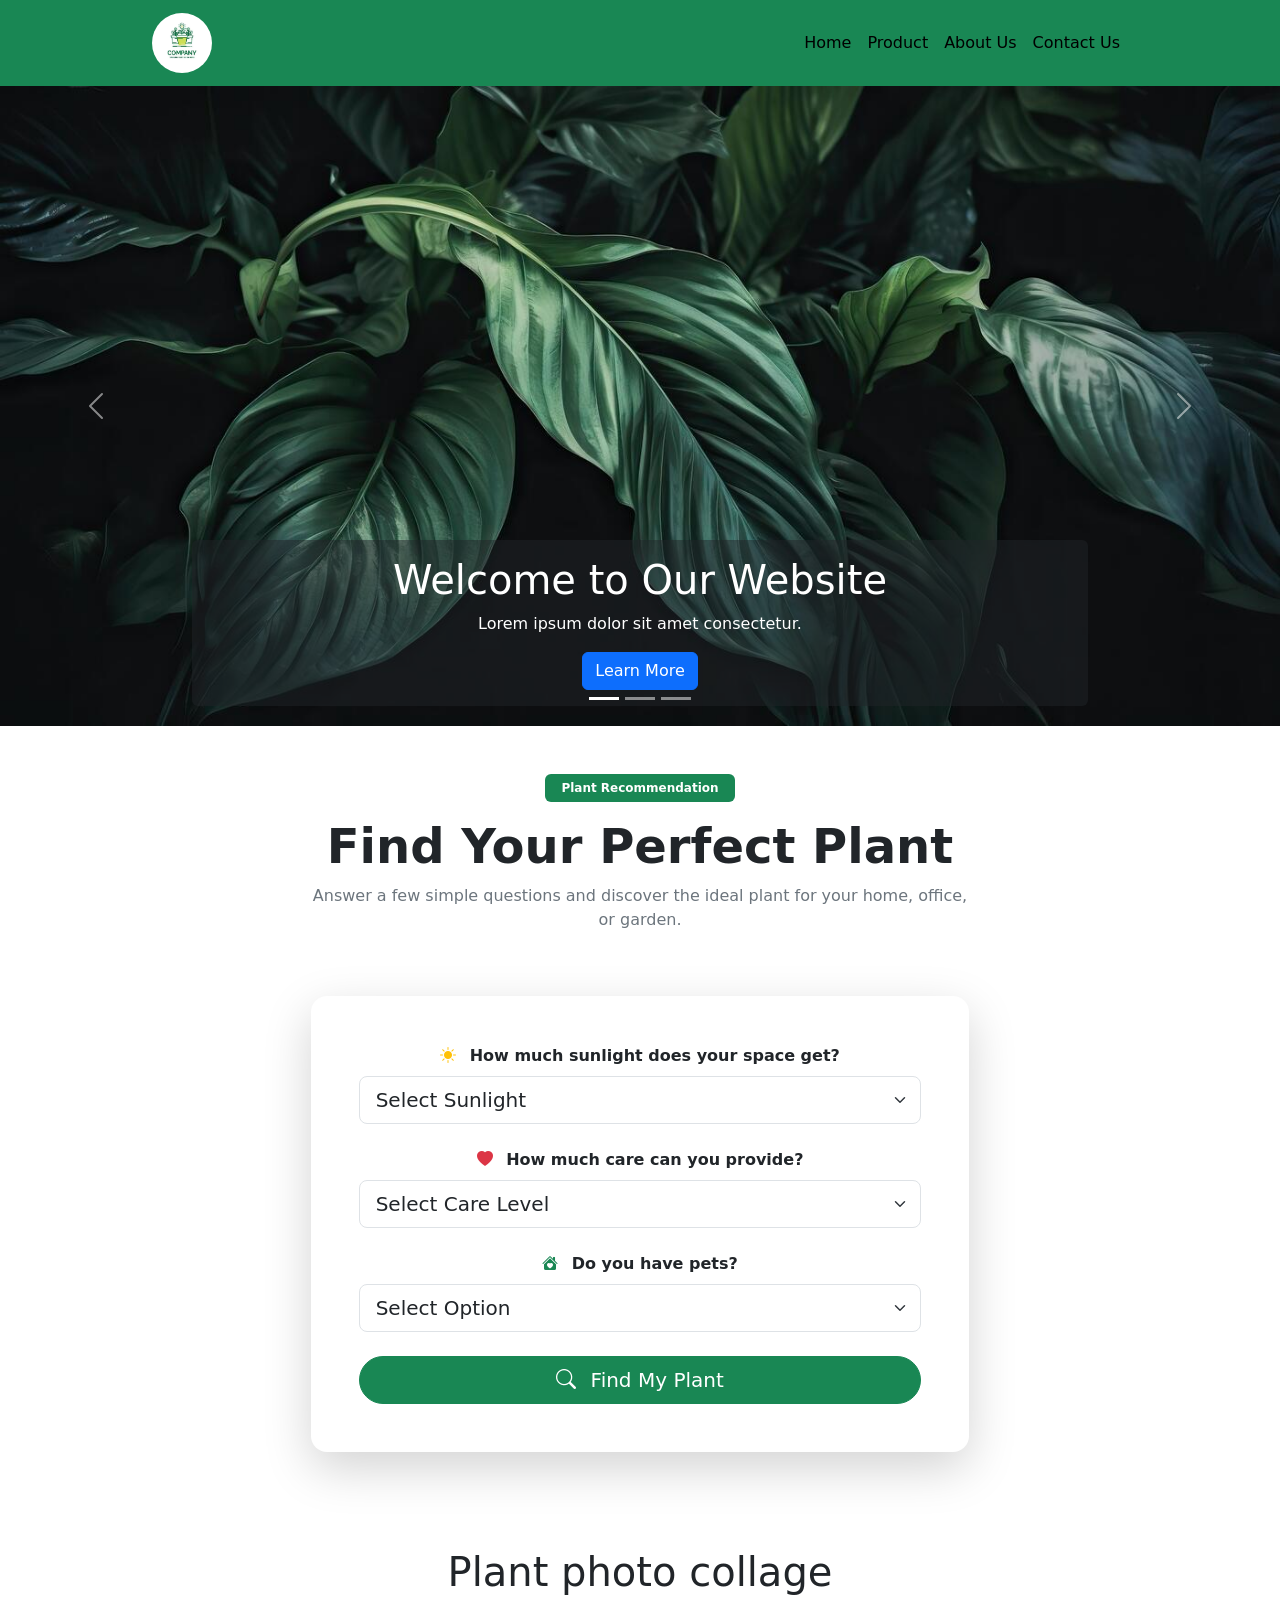
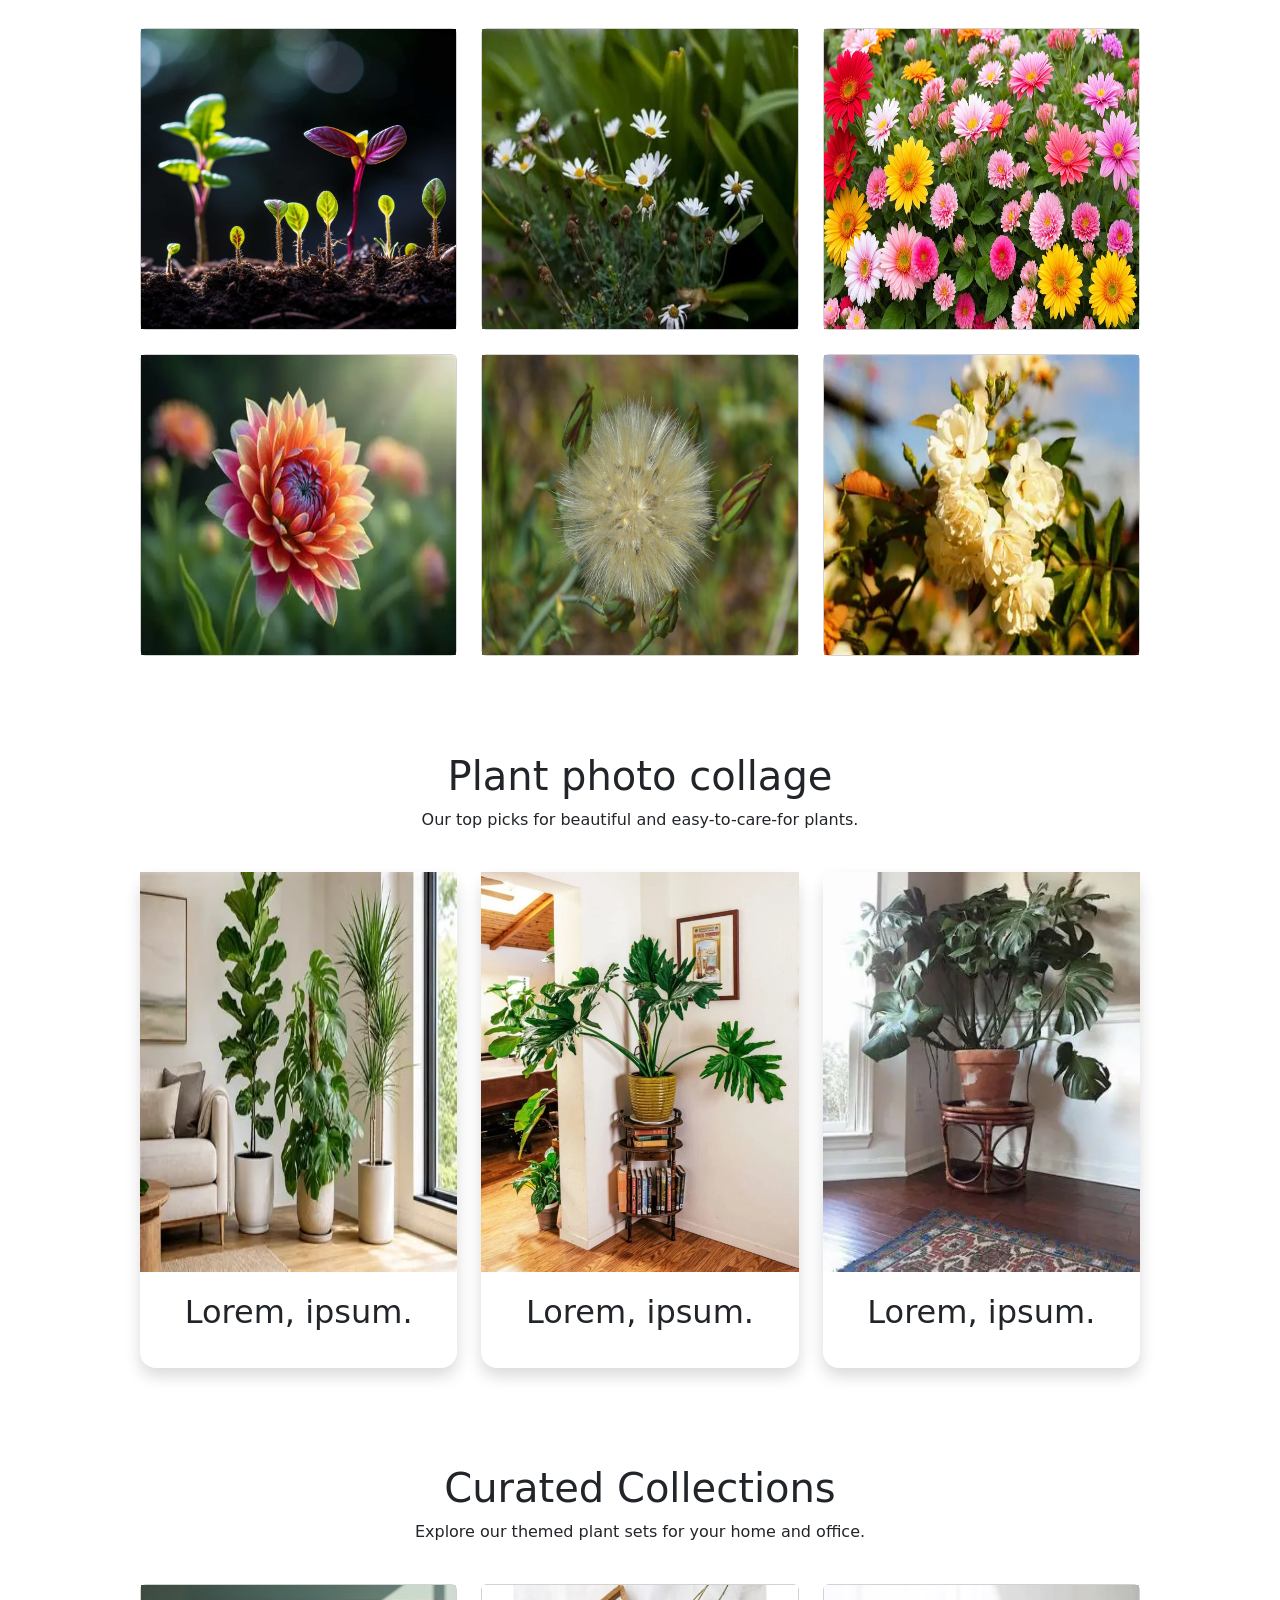
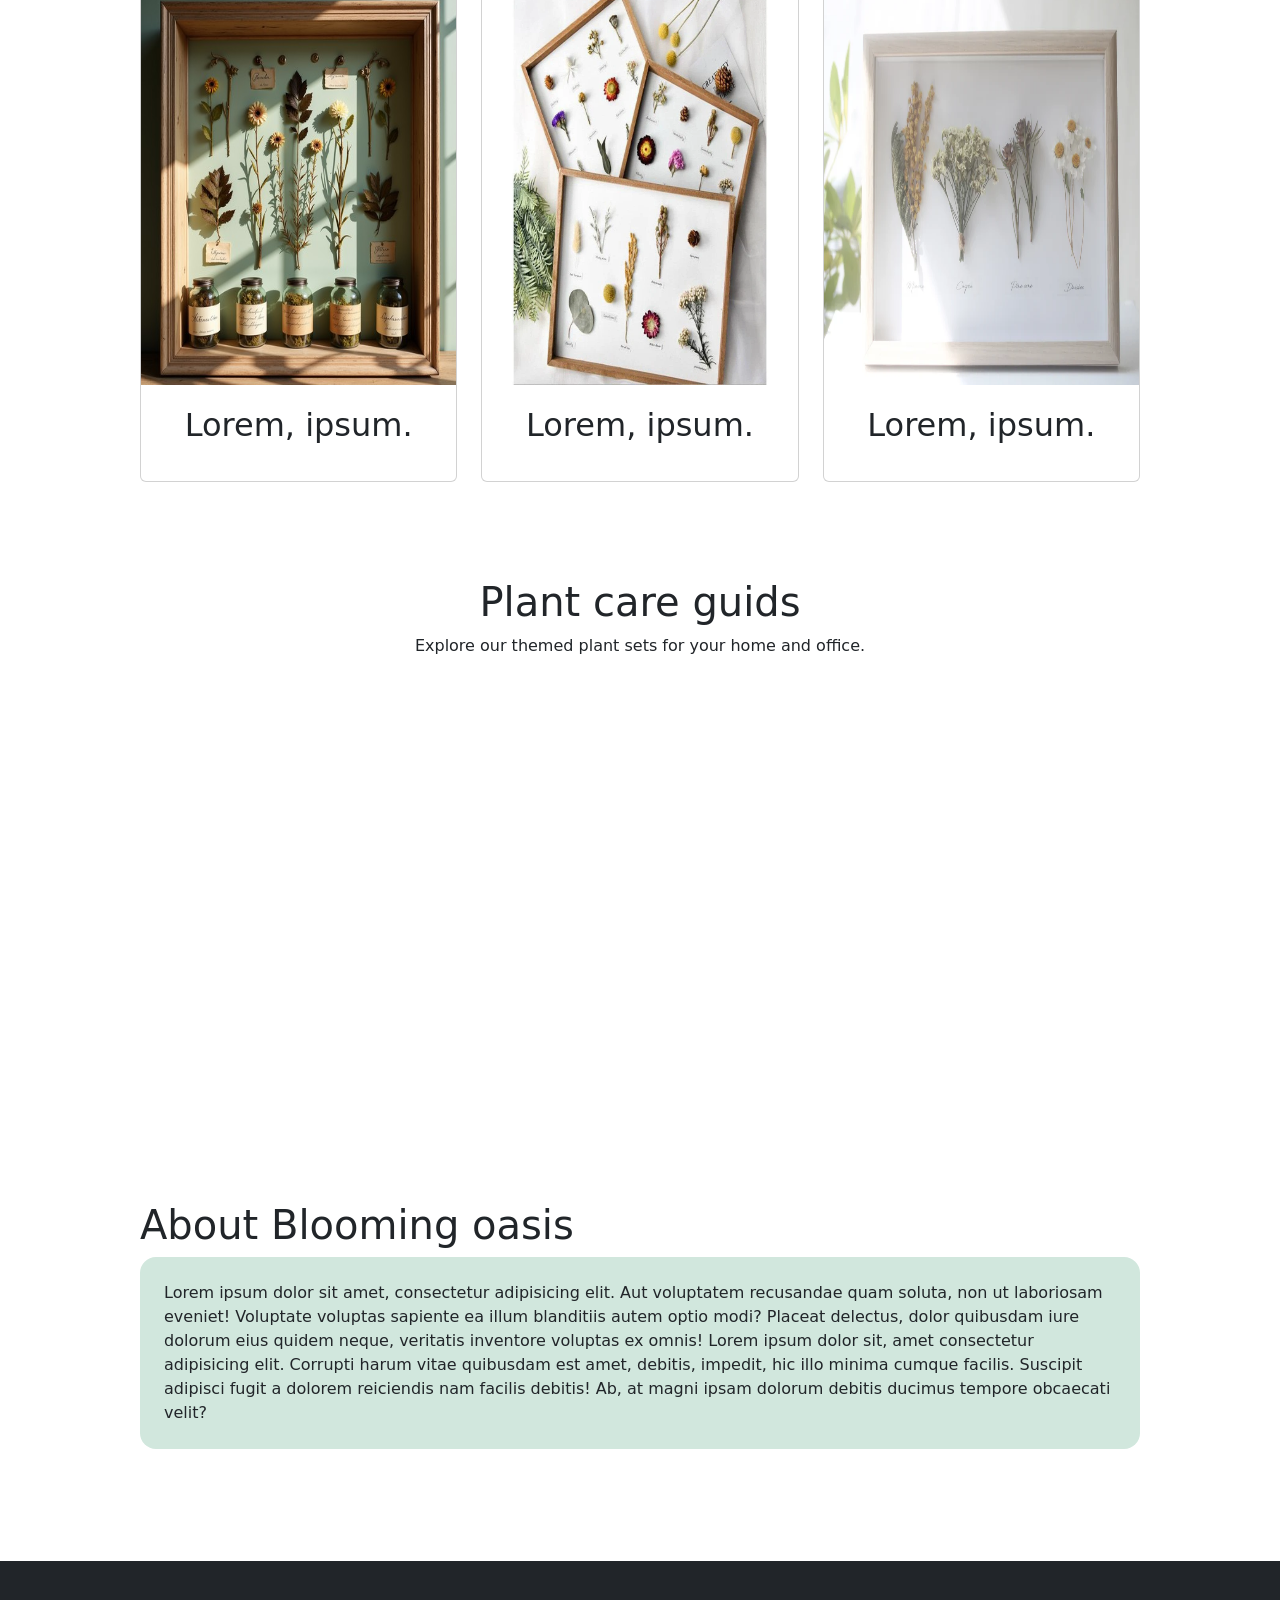
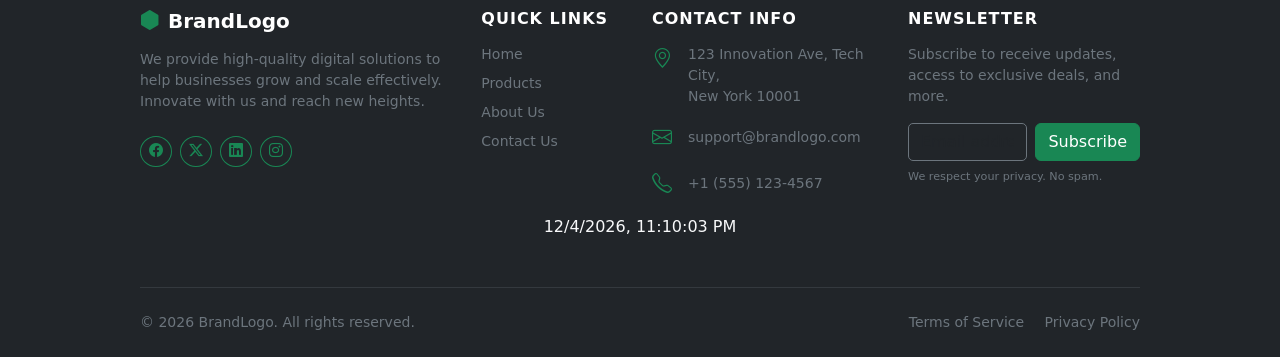
<file: index.html>
<!doctype html>
<html lang="en">

<head>
    <meta charset="utf-8">
    <meta name="viewport" content="width=device-width, initial-scale=1">
    <title>Plant-Web</title>
    <link href="https://cdn.jsdelivr.net/npm/bootstrap@5.3.3/dist/css/bootstrap.min.css" rel="stylesheet"
        integrity="sha384-QWTKZyjpPEjISv5WaRU9OFeRpok6YctnYmDr5pNlyT2bRjXh0JMhjY6hW+ALEwIH" crossorigin="anonymous">
    <link rel="stylesheet" href="https://cdn.jsdelivr.net/npm/bootstrap-icons@1.11.3/font/bootstrap-icons.min.css">
    <link rel="stylesheet" href="assest/css/style.css">
</head>

<body>
    <header class=" bg-success">
        <div class="container">
            <nav class="navbar navbar-expand-lg ">
                <div class="container-fluid">
                    <a class="navbar-brand" href="#"><img class="rounded-circle" src="assest/img/logo.webp" alt=""
                            width="60px"></a>
                    <button class="navbar-toggler" type="button" data-bs-toggle="collapse" data-bs-target="#navbarNav"
                        aria-controls="navbarNav" aria-expanded="false" aria-label="Toggle navigation">
                        <span class="navbar-toggler-icon"></span>
                    </button>
                    <div class="collapse navbar-collapse" id="navbarNav">
                        <ul class="navbar-nav ms-auto">
                            <li class="nav-item">
                                <a class="nav-link active" aria-current="page" href="index.html">Home</a>
                            </li>
                            <li class="nav-item">
                                <a class="nav-link active" aria-current="page" href="product.html">Product</a>
                            </li>
                            <li class="nav-item">
                                <a class="nav-link active" aria-current="page" href="about.html">About Us</a>
                            </li>
                            <li class="nav-item">
                                <a class="nav-link active" aria-current="page" href="contact.html">Contact Us</a>
                            </li>
                        </ul>
                    </div>
                </div>
            </nav>
        </div>
    </header>

    <section id="hero-section" class="">
        <!-- Banner Section -->
        <div id="bannerSlider" class="carousel slide" data-bs-ride="carousel">

            <!-- Indicators -->
            <div class="carousel-indicators">
                <button type="button" data-bs-target="#bannerSlider" data-bs-slide-to="0" class="active"></button>
                <button type="button" data-bs-target="#bannerSlider" data-bs-slide-to="1"></button>
                <button type="button" data-bs-target="#bannerSlider" data-bs-slide-to="2"></button>
            </div>

            <!-- Slides -->
            <div class="carousel-inner">

                <!-- Slide 1 -->
                <div class="carousel-item active">
                    <img src="assest/img/banner-2.jpg" class="d-block w-100" alt="Banner 1">

                    <div class="carousel-caption d-none d-md-block bg-dark bg-opacity-50 rounded p-3">
                        <h1>Welcome to Our Website</h1>
                        <p>Lorem ipsum dolor sit amet consectetur.</p>
                        <a href="#" class="btn btn-primary">Learn More</a>
                    </div>
                </div>

                <!-- Slide 2 -->
                <div class="carousel-item">
                    <img src="assest/img/banner-3.jpg" class="d-block w-100" alt="Banner 2">

                    <div class="carousel-caption d-none d-md-block bg-dark bg-opacity-50 rounded p-3">
                        <h1>Plant Business</h1>
                        <p>Lorem ipsum dolor sit amet consectetur adipisicing elit..</p>
                        <a href="#" class="btn btn-success">Our Services</a>
                    </div>
                </div>

                <!-- Slide 3 -->
                <div class="carousel-item">
                    <img src="assest/img/banner-1.webp" class="d-block w-100" alt="Banner 3">

                    <div class="carousel-caption d-none d-md-block bg-dark bg-opacity-50 rounded p-3">
                        <h1>Creative plants</h1>
                        <p>Lorem ipsum dolor sit amet consectetur.</p>
                        <a href="#" class="btn btn-warning">Contact Us</a>
                    </div>
                </div>

            </div>

            <!-- Controls -->
            <button class="carousel-control-prev" type="button" data-bs-target="#bannerSlider" data-bs-slide="prev">
                <span class="carousel-control-prev-icon"></span>
            </button>

            <button class="carousel-control-next" type="button" data-bs-target="#bannerSlider" data-bs-slide="next">
                <span class="carousel-control-next-icon"></span>
            </button>

        </div>

        <!-- Bootstrap 5 JS Bundle -->

    </section>

    <section id="find-plant" class="py-5">
        <div class="container">

            <!-- Heading -->

            <div class="row justify-content-center mb-5">

                <div class="col-lg-8 text-center">

                    <span class="badge bg-success px-3 py-2 mb-3">
                        Plant Recommendation
                    </span>

                    <h2 class="display-5 fw-bold">
                        Find Your Perfect Plant
                    </h2>

                    <p class="text-secondary">
                        Answer a few simple questions and discover the ideal plant
                        for your home, office, or garden.
                    </p>

                </div>

            </div>

            <div class="row justify-content-center">

                <div class="col-lg-8">

                    <div class="card border-0 shadow-lg rounded-4">

                        <div class="card-body p-5">

                            <form>

                                <!-- Question 1 -->

                                <div class="mb-4">

                                    <label class="form-label fw-semibold">

                                        <i class="bi bi-sun-fill text-warning me-2"></i>

                                        How much sunlight does your space get?

                                    </label>

                                    <select class="form-select form-select-lg">

                                        <option selected="" disabled="">Select Sunlight</option>

                                        <option>Low Light</option>

                                        <option>Medium Light</option>

                                        <option>Direct Sunlight</option>

                                    </select>

                                </div>

                                <!-- Question 2 -->

                                <div class="mb-4">

                                    <label class="form-label fw-semibold">

                                        <i class="bi bi-heart-fill text-danger me-2"></i>

                                        How much care can you provide?

                                    </label>

                                    <select class="form-select form-select-lg">

                                        <option selected="" disabled="">Select Care Level</option>

                                        <option>Low Maintenance</option>

                                        <option>Moderate Care</option>

                                        <option>High Maintenance</option>

                                    </select>

                                </div>

                                <!-- Question 3 -->

                                <div class="mb-4">

                                    <label class="form-label fw-semibold">

                                        <i class="bi bi-house-heart-fill text-success me-2"></i>

                                        Do you have pets?

                                    </label>

                                    <select class="form-select form-select-lg">

                                        <option selected="" disabled="">Select Option</option>

                                        <option>Yes</option>

                                        <option>No</option>

                                    </select>

                                </div>

                                <div class="d-grid">

                                    <button class="btn btn-success btn-lg rounded-pill">

                                        <i class="bi bi-search me-2"></i>

                                        Find My Plant

                                    </button>

                                </div>

                            </form>

                        </div>

                    </div>

                </div>

            </div>
    </section>

    <section id="plant-photo" class="py-5 container">
        <div class="text-center pb-4">
            <h1>Plant photo collage</h1>
        </div>
        <div class="row gy-4">
            <div class="col-md-4 col-sm-12">
                <div class="card">
                    <img src="assest/img/gallary-1.jpg" width="100%" height="300px">
                </div>
            </div>
            <div class="col-md-4 col-sm-12">
                <div class="card">
                    <img src="assest/img/gallary-2.webp" width="100%" height="300px">
                </div>
            </div>
            <div class="col-md-4 col-sm-12">
                <div class="card">
                    <img src="assest/img/gallary-3.jpg" width="100%" height="300px">
                </div>
            </div>
            <div class="col-md-4 col-sm-12">
                <div class="card">
                    <img src="assest/img/gallary-4.webp" width="100%" height="300px">
                </div>
            </div>
            <div class="col-md-4 col-sm-12">
                <div class="card">
                    <img src="assest/img/gallary-5.jpg" width="100%" height="300px">
                </div>
            </div>
            <div class="col-md-4 col-sm-12">
                <div class="card">
                    <img src="assest/img/gallary-6.webp" width="100%" height="300px">
                </div>
            </div>
        </div>
    </section>

    <section id="popular-houseplant" class="container py-5">
        <div class="text-center pb-4">
            <h1>Plant photo collage</h1>
            <p>Our top picks for beautiful and easy-to-care-for plants.</p>
        </div>
        <div class="row gy-4">
            <div class="col-md-4 col-sm-12">
                <div class="shadow rounded-4">
                    <img src="assest/img/hp-1.webp" width="100%" height="400px">
                    <div class="text-center p-3">
                        <p class="fs-2">Lorem, ipsum.</p>
                    </div>
                </div>
            </div>
            <div class="col-md-4 col-sm-12">
                <div class="shadow rounded-4">
                    <img src="assest/img/hp-2.webp" width="100%" height="400px">
                    <div class="text-center p-3">
                        <p class="fs-2">Lorem, ipsum.</p>
                    </div>
                </div>
            </div>
            <div class="col-md-4 col-sm-12">
                <div class="shadow rounded-4">
                    <img src="assest/img/hp-3.webp" width="100%" height="400px">
                    <div class="text-center p-3">
                        <p class="fs-2">Lorem, ipsum.</p>
                    </div>
                </div>
            </div>
        </div>
    </section>

    <section id="curated-section" class="container py-5">
        <div class="text-center pb-4">
            <h1>Curated Collections</h1>
            <p>Explore our themed plant sets for your home and office.</p>
        </div>
        <div class="row gy-4">
            <div class="col-md-4 col-sm-12">
                <div class="card">
                    <img src="assest/img/cc-1.jpg" width="100%" height="400px">
                    <div class="text-center p-3">
                        <p class="fs-2">Lorem, ipsum.</p>
                    </div>
                </div>
            </div>
            <div class="col-md-4 col-sm-12">
                <div class="card">
                    <img src="assest/img/cc-2.webp" width="100%" height="400px">
                    <div class="text-center p-3">
                        <p class="fs-2">Lorem, ipsum.</p>
                    </div>
                </div>
            </div>
            <div class="col-md-4 col-sm-12">
                <div class="card">
                    <img src="assest/img/cc-3.webp" width="100%" height="400px">
                    <div class="text-center p-3">
                        <p class="fs-2">Lorem, ipsum.</p>
                    </div>
                </div>
            </div>
        </div>
    </section>

    <section id="plant-care-guid" class="container py-5">
        <div class="text-center pb-4">
            <h1>Plant care guids</h1>
            <p>Explore our themed plant sets for your home and office.</p>
        </div>
        <div class="row">
            <div class="col-md-6 col-sm-12">
                <div class="">
                    <iframe class="rounded-4" width="100%" height="400px"
                        src="https://www.youtube.com/embed/SXbZ4mq8FKU?si=0l36rQLgeBECsweD" title="YouTube video player"
                        frameborder="0"
                        allow="accelerometer; autoplay; clipboard-write; encrypted-media; gyroscope; picture-in-picture; web-share"
                        referrerpolicy="strict-origin-when-cross-origin" allowfullscreen></iframe>

                </div>
            </div>
            <div class="col-md-6 col-sm-12">
                <div class="">
                    <iframe class="rounded-4" width="100%" height="400px"
                        src="https://www.youtube.com/embed/pimMVV6kknQ?si=H9uowh851yi3FHR4" title="YouTube video player"
                        frameborder="0"
                        allow="accelerometer; autoplay; clipboard-write; encrypted-media; gyroscope; picture-in-picture; web-share"
                        referrerpolicy="strict-origin-when-cross-origin" allowfullscreen></iframe>

                </div>
            </div>
        </div>
    </section>

    <section id="about-blooming" class="container py-5">
        <h1>About Blooming oasis</h1>
        <div class="bg-success-subtle rounded-4">
            <p class="p-4 ">Lorem ipsum dolor sit amet, consectetur adipisicing elit. Aut voluptatem recusandae quam
                soluta, non
                ut laboriosam eveniet! Voluptate voluptas sapiente ea illum blanditiis autem optio modi? Placeat
                delectus, dolor quibusdam iure dolorum eius quidem neque, veritatis inventore voluptas ex omnis!
                Lorem ipsum dolor sit, amet consectetur adipisicing elit. Corrupti harum vitae quibusdam est amet,
                debitis, impedit, hic illo minima cumque facilis. Suscipit adipisci fugit a dolorem reiciendis nam
                facilis debitis! Ab, at magni ipsam dolorum debitis ducimus tempore obcaecati velit?</p>
        </div>
    </section>



    <footer class="bg-dark text-light pt-5 pb-4 mt-5">
        <div class="container">
            <div class="row gy-5">

                <!-- Column 1: Brand & About -->
                <div class="col-lg-4 col-md-6">
                    <h5 class="fw-bold text-white mb-3"><i class="bi bi-hexagon-fill text-success me-2"></i>BrandLogo
                    </h5>
                    <p class="text-secondary small mb-4">We provide high-quality digital solutions to help businesses
                        grow
                        and scale effectively. Innovate with us and reach new heights.</p>
                    <div class="d-flex gap-2">
                        <a href="#" class="btn btn-sm btn-outline-success rounded-circle"><i
                                class="bi bi-facebook"></i></a>
                        <a href="#" class="btn btn-sm btn-outline-success rounded-circle"><i
                                class="bi bi-twitter-x"></i></a>
                        <a href="#" class="btn btn-sm btn-outline-success rounded-circle"><i
                                class="bi bi-linkedin"></i></a>
                        <a href="#" class="btn btn-sm btn-outline-success rounded-circle"><i
                                class="bi bi-instagram"></i></a>
                    </div>
                </div>


                <!-- Column 2: Quick Links -->
                <div class="col-lg-2 col-md-6">
                    <h6 class="text-white mb-3 text-uppercase fw-bold tracking-wide">Quick Links</h6>
                    <ul class="list-unstyled small text-secondary d-flex flex-column gap-2">
                        <li><a href="#" class="text-secondary text-decoration-none hover-white transition-all">Home</a>
                        </li>
                        <li><a href="#"
                                class="text-secondary text-decoration-none hover-white transition-all">Products</a></li>
                        <li><a href="#" class="text-secondary text-decoration-none hover-white transition-all">About
                                Us</a></li>
                        <li><a href="#" class="text-secondary text-decoration-none hover-white transition-all">Contact
                                Us</a></li>
                    </ul>
                </div>

                <!-- Column 3: Contact Info -->
                <div class="col-lg-3 col-md-6">
                    <h6 class="text-white mb-3 text-uppercase fw-bold tracking-wide">Contact Info</h6>
                    <ul class="list-unstyled small text-secondary d-flex flex-column gap-3">
                        <li class="d-flex gap-3 align-items-start">
                            <i class="bi bi-geo-alt fs-5 text-success"></i>
                            <span>123 Innovation Ave, Tech City,<br>New York 10001</span>
                        </li>
                        <li class="d-flex gap-3 align-items-center">
                            <i class="bi bi-envelope fs-5 text-success"></i>
                            <span>support@brandlogo.com</span>
                        </li>
                        <li class="d-flex gap-3 align-items-center">
                            <i class="bi bi-telephone fs-5 text-success"></i>
                            <span>+1 (555) 123-4567</span>
                        </li>
                    </ul>
                </div>

                <!-- Column 4: Newsletter -->
                <div class="col-lg-3 col-md-6">
                    <h6 class="text-white mb-3 text-uppercase fw-bold tracking-wide">Newsletter</h6>
                    <p class="text-secondary small mb-3">Subscribe to receive updates, access to exclusive deals, and
                        more.
                    </p>
                    <form class="d-flex gap-2">
                        <input type="email" class="form-control bg-dark text-light border-secondary"
                            placeholder="Email address" required>
                        <button class="btn btn-success" type="submit">Subscribe</button>
                    </form>
                    <div class="form-text text-secondary mt-2" style="font-size: 0.7rem;">We respect your privacy. No
                        spam.
                    </div>
                </div>

            </div>

            <div id="time" class="text-center">
                <p class="fs-2">time</p>
            </div>

            <!-- Simple Footer Copyright -->
            <hr class="border-secondary mt-5 mb-4">
            <div class="row align-items-center">
                <div class="col-md-6 text-center text-md-start small text-secondary mb-3 mb-md-0">
                    &copy; 2026 BrandLogo. All rights reserved.
                </div>
                <div class="col-md-6 text-center text-md-end small">
                    <a href="#" class="text-secondary text-decoration-none me-3 hover-white">Terms of Service</a>
                    <a href="#" class="text-secondary text-decoration-none hover-white">Privacy Policy</a>
                </div>
            </div>
        </div>
    </footer>


    <!-- js -->
    <script src="app.js"></script>
    <script src="https://cdn.jsdelivr.net/npm/bootstrap@5.2.3/dist/js/bootstrap.bundle.min.js"
        integrity="sha384-kenU1KFdBIe4zVF0s0G1M5b4hcpxyD9F7jL+jjXkk+Q2h455rYXK/7HAuoJl+0I4"
        crossorigin="anonymous"></script>
</body>

</html>
</file>
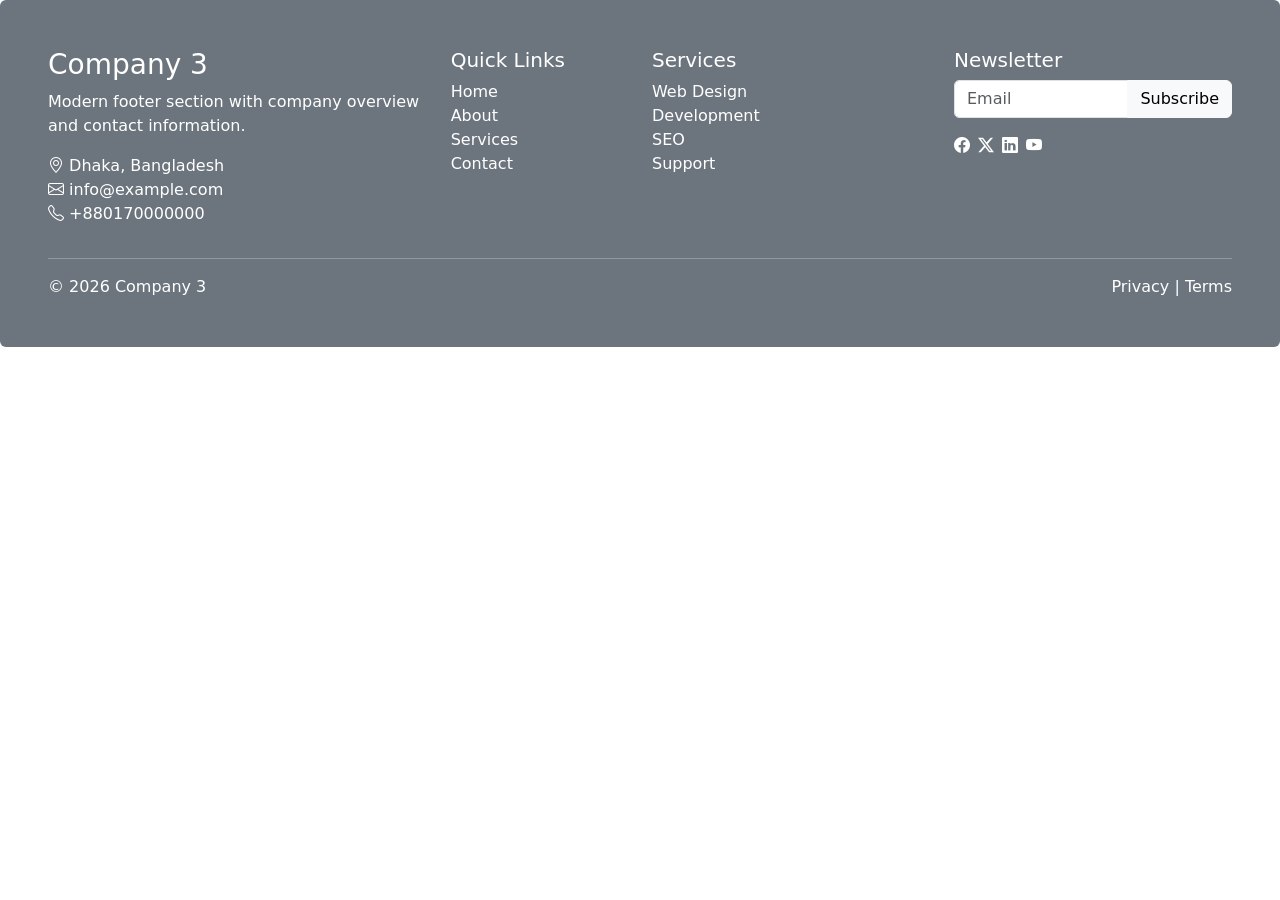
<file: text.html>
<!doctype html>
<html lang="en">

<head>
    <meta charset="utf-8">
    <meta name="viewport" content="width=device-width, initial-scale=1">
    <title>Plant-Web</title>
    <link href="https://cdn.jsdelivr.net/npm/bootstrap@5.3.3/dist/css/bootstrap.min.css" rel="stylesheet"
        integrity="sha384-QWTKZyjpPEjISv5WaRU9OFeRpok6YctnYmDr5pNlyT2bRjXh0JMhjY6hW+ALEwIH" crossorigin="anonymous">
    <link rel="stylesheet" href="https://cdn.jsdelivr.net/npm/bootstrap-icons@1.11.3/font/bootstrap-icons.min.css">
    <link rel="stylesheet" href="assest/css/style.css">
</head>

<body>
    <header>
        <!-- place navbar here -->
    </header>
    <main>
        <div class="bg-secondary text-white p-5 rounded">
            <div class="row g-4">
                <div class="col-lg-4">
                    <h3>Company 3</h3>
                    <p>Modern footer section with company overview and contact information.</p>
                    <p><i class="bi bi-geo-alt"></i> Dhaka, Bangladesh<br><i class="bi bi-envelope"></i>
                        info@example.com<br><i class="bi bi-telephone"></i> +880170000000</p>
                </div>
                <div class="col-lg-2">
                    <h5>Quick Links</h5>
                    <ul class="list-unstyled">
                        <li>Home</li>
                        <li>About</li>
                        <li>Services</li>
                        <li>Contact</li>
                    </ul>
                </div>
                <div class="col-lg-3">
                    <h5>Services</h5>
                    <ul class="list-unstyled">
                        <li>Web Design</li>
                        <li>Development</li>
                        <li>SEO</li>
                        <li>Support</li>
                    </ul>
                </div>
                <div class="col-lg-3">
                    <h5>Newsletter</h5>
                    <div class="input-group mb-3"><input class="form-control" placeholder="Email"><button
                            class="btn btn-light">Subscribe</button></div>
                    <div><i class="bi bi-facebook me-2"></i><i class="bi bi-twitter-x me-2"></i><i
                            class="bi bi-linkedin me-2"></i><i class="bi bi-youtube"></i></div>
                </div>
            </div>
            <hr>
            <div class="d-flex justify-content-between flex-wrap"><span>© 2026 Company 3</span><span>Privacy |
                    Terms</span>
            </div>
        </div>
    </main>
    <footer>
        <!-- place footer here -->
    </footer>
    <!-- js -->
    <script src="app.js"></script>
    <script src="https://cdn.jsdelivr.net/npm/bootstrap@5.2.3/dist/js/bootstrap.bundle.min.js"
        integrity="sha384-kenU1KFdBIe4zVF0s0G1M5b4hcpxyD9F7jL+jjXkk+Q2h455rYXK/7HAuoJl+0I4"
        crossorigin="anonymous"></script>
</body>

</html>
</file>
<file: assest/css/style.css>
*{
    margin: 0px;
    padding: 0px;
    box-sizing: border-box;
}



.container{
    max-width: 80%;
    margin: 0 auto;
}
/* header */
.header{
    background-color: #354E33;
}
.nav-link.active.fw-blod {
	color: green;
}
.nav-link.fw-blod {
	color: #fff;
	font-weight: bold;
    transition: .4s;
}
.nav-link.fw-blod:hover{
    color: green;

}
/*  banner */ 

.bannar{
    background-image: url(image/bannar.webp);
    background-size: cover;
    background-repeat: no-repeat;
    background-position: center;
    height: 80vh;
    display: flex;
    align-items: center;
    justify-content: center;
}
.bannar .bannar_text {
	background: #13281399;
	padding: 30px 20px;
	border-radius: 10px;
}
.bannar .bannar_text h1{
    font-weight: bold;
}
.bannar .bannar_text .btn{
    background-color: transparent;
    color: #fff;
    border: 1px solid #2e8b57;
    font-weight: bold;
    transition: .4s;
}
.bannar .bannar_text .btn:hover{
    background-color: #354E33;
    color: #fff;
}

/* plan market faq */
.quiz-container {
    max-width: 800px;
    margin: 40px auto;
    padding: 30px;
    background-color: #f8f9fa;
    border-radius: 10px;
    box-shadow: 0 4px 8px rgba(0, 0, 0, 0.1);
  }

  .question-title {
    font-size: 1.5rem;
    font-weight: bold;
    margin-bottom: 20px;
  }

  .question-options {
    margin-bottom: 30px;
  }

  .quiz-result {
    display: none;
    text-align: center;
    font-size: 1.25rem;
    margin-top: 30px;
    padding: 20px;
    background-color: #d4edda;
    border-radius: 5px;
    border: 1px solid #c3e6cb;
  }

  .quiz-button {
    margin-top: 20px;
  }

  .result-card img {
    width: 100%;
    border-radius: 10px;
  }

  .result-card {
    margin-top: 20px;
  }

  .card-img-top {
    width: 100%;
    border-radius: 10px;
  }

/* vibrate plant photo */
.plant-image {
    width: 100%;
    height: auto;
    border-radius: 10px;
    box-shadow: 0 4px 8px rgba(0, 0, 0, 0.1);
    transition: transform 0.3s ease-in-out;
  }

  .plant-image:hover {
    transform: scale(1.05);
  }

  .plant-container {
    margin-top: 20px;
  }

  .plant-card {
    margin-bottom: 20px;
  }

  .card-body {
    text-align: center;
  }

  .plant-title {
    font-size: 1.2rem;
    font-weight: bold;
    margin-top: 10px;
  }

  /* popular houseplant */
  .section-title {
    font-size: 2rem;
    font-weight: bold;
    margin-bottom: 30px;
    text-align: center;
  }

  .section-subtitle {
    font-size: 1.2rem;
    font-weight: 600;
    text-align: center;
    margin-bottom: 20px;
    color: #6c757d;
  }

  .card-body {
    text-align: center;
  }

  .card-img-top {
    border-radius: 10px;
    transition: transform 0.3s ease-in-out;
  }

  .card-img-top:hover {
    transform: scale(1.05);
  }

  .plant-title {
    font-size: 1.1rem;
    font-weight: bold;
    margin-top: 10px;
  }

  /* Custom sections */
  .section-padding {
    padding: 60px 0;
  }

  .section-bg {
    background-color: #f8f9fa;
  }

  .section-divider {
    height: 1px;
    background-color: #ddd;
    margin: 40px 0;
  }

  .about-blooming-oasis {
    background-color: #e9ecef;
    padding: 40px;
    text-align: center;
  }

  .about-blooming-oasis h2 {
    font-size: 2.5rem;
    font-weight: bold;
  }

  .about-blooming-oasis p {
    font-size: 1.2rem;
    color: #6c757d;
  }

  .care-guide-link {
    color: #007bff;
    text-decoration: none;
  }

  .care-guide-link:hover {
    text-decoration: underline;
  }
.popular_house .about-blooming-oasis p{
    font-size: 18px;
}
/* footer */
.footer{
    background: #354E33;
    background-image: url(image/footer.webp);
    background-position: bottom;
    background-size: cover;
    background-repeat: no-repeat;
   padding-top: 80px;
}
.footer .foot_text a{
    text-decoration: none;
    color: #fff;
}
/* innar */
.innar{
    background-color: #354E33;
    background-image: url(image/innar.jpg);
    background-size: cover;
    background-repeat: no-repeat;
    background-position: center;
    background-blend-mode: multiply;
}

/* plan size */
.quiz-container {
    max-width: 900px;
    margin: 40px auto;
    padding: 30px;
    background-color: #f8f9fa;
    border-radius: 10px;
    box-shadow: 0 4px 8px rgba(0, 0, 0, 0.1);
  }

  .question-title {
    font-size: 1.5rem;
    font-weight: bold;
    margin-bottom: 20px;
  }

  .question-options {
    margin-bottom: 30px;
  }

  .quiz-button {
    margin-top: 20px;
  }

  .result-section {
    display: none;
    text-align: center;
    font-size: 1.25rem;
    margin-top: 30px;
    padding: 20px;
    background-color: #d4edda;
    border-radius: 5px;
    border: 1px solid #c3e6cb;
  }

  .result-card img {
    width: 100%;
    border-radius: 10px;
  }

  .result-card {
    margin-top: 20px;
  }

  .card-img-top {
    width: 100%;
    border-radius: 10px;
  }

  .form-group {
    margin-bottom: 30px;
  }
/* construct section */
.tips-container {
    margin-top: 40px;
    padding: 40px 0;
    background-color: #f8f9fa;
  }

  .tip-card {
    border: 1px solid #ddd;
    border-radius: 8px;
    margin-bottom: 30px;
    padding: 20px;
    background-color: #fff;
    box-shadow: 0 4px 8px rgba(0, 0, 0, 0.1);
  }

  .tip-card img {
    border-radius: 8px;
    max-width: 100%;
    height: auto;
  }

  .tip-form {
    max-width: 600px;
    margin: 0 auto;
    background-color: #fff;
    padding: 30px;
    border-radius: 8px;
    box-shadow: 0 4px 8px rgba(0, 0, 0, 0.1);
  }

  .tip-form .form-control {
    margin-bottom: 15px;
  }

  .submit-button {
    background-color: #28a745;
    color: white;
    border: none;
    padding: 10px 20px;
    font-size: 16px;
    border-radius: 4px;
  }

  .submit-button:hover {
    background-color: #218838;
  }

  .tip-title {
    font-size: 1.25rem;
    font-weight: bold;
    margin-bottom: 15px;
  }

  .tip-text {
    font-size: 1rem;
    color: #333;
  }

  .tip-footer {
    font-size: 0.9rem;
    color: #888;
    margin-top: 10px;
  }
  /* add to card section */
  .add-to-cart-btn {
    width: 100%;
    padding: 10px 20px;
    background-color: #28a745;
    color: white;
    border: none;
    font-size: 16px;
    cursor: pointer;
    border-radius: 5px;
}

.add-to-cart-btn:hover {
    background-color: #218838;
}

.options-container {
    margin-top: 20px;
}

.product-options label {
    font-size: 16px;
}

.product-image {
    width: 100%;
    height: auto;
    border-radius: 5px;
}

.card-body {
    padding: 15px;
}

/* eco_friendly section */
.eco-section {
    padding: 60px 0;
    background-color: #f8f9fa;
  }

  .eco-title {
    font-size: 2rem;
    font-weight: bold;
    text-align: center;
    margin-bottom: 30px;
  }

  .eco-card {
    background-color: #ffffff;
    border-radius: 8px;
    box-shadow: 0 4px 8px rgba(0, 0, 0, 0.1);
    padding: 20px;
    margin-bottom: 20px;
    text-align: center;
  }

  .eco-card img {
    max-width: 100%;
    height: auto;
    border-radius: 8px;
  }

  .eco-card h5 {
    font-size: 1.25rem;
    margin-top: 15px;
    font-weight: bold;
  }

  .eco-card p {
    font-size: 1rem;
    color: #555;
  }

  .eco-card-footer {
    font-size: 0.9rem;
    color: #888;
    margin-top: 10px;
  }

  .eco-card-header {
    background-color: #28a745;
    color: white;
    padding: 10px;
    font-size: 1.5rem;
    border-radius: 8px 8px 0 0;
  }

  .eco-info {
    font-size: 1rem;
    color: #333;
  }

  /* live chat */
  .chatbox {
    position: fixed;
    bottom: 20px;
    right: 20px;
    width: 300px;
    height: 400px;
    border: 1px solid #ccc;
    border-radius: 10px;
    box-shadow: 0 4px 10px rgba(0, 0, 0, 0.2);
    display: none;
    background-color: #fff;
}

.chatbox .chat-header {
    background-color: #007bff;
    color: white;
    padding: 10px;
    text-align: center;
    border-top-left-radius: 10px;
    border-top-right-radius: 10px;
    display: flex;
    justify-content: space-between;
    align-items: center;
}

.chatbox .chat-header .fa-xmark {
    color: white;
    font-size: 20px;
    cursor: pointer;
    padding: 5px;
}

.chatbox .chat-body {
    padding: 10px;
    height: 300px;
}

.chatbox .chat-body .message-box {
    overflow-y: auto;
    margin-bottom: 10px;
    padding: 5px;
    border-radius: 5px;
    background-color: #f5f5f5;
    color: #333;
    font-size: 14px;
    line-height: 1.5;
    height: 90%;
}

.chatbox .chat-body .message-box .user {
    text-align: right;
    margin-bottom: 5px;
    padding: 5px;
    border-radius: 5px;
    color: white;
    font-size: 14px;
    line-height: 1.5;
}

.chatbox .chat-body .message-box .user span {
    display: inline-block;
    padding: 5px 10px;
    border-radius: 5px;
    background-color: #007bff;
}

.chatbox .chat-body .input-box {
    margin-top: 10px;
    padding: 5px;
    border-radius: 5px;
    background-color: #f5f5f5;
    color: #333;
    font-size: 14px;
    line-height: 1.5;
    height: 10%;
}

.chatbox .chat-body .input-box .input-group .form-control {
    background-color: #fff;
    color: #333;
}

.chatbox .chat-body .input-box .input-group .input-group-text {
    background-color: #007bff;
    color: #fff;
    cursor: pointer;
}

.chatbox .chat-body .input-box .input-group input:focus,
.chatbox .chat-body .input-box .input-group input:focus~.chatbox .chat-body .input-box .input-group span {
    box-shadow: 0 4px 10px rgba(0, 0, 0, 0.3);
}

.chatbox .chat-body .input-box .input-group span {
    box-shadow: 0 4px 10px rgba(0, 0, 0, 0.3);
}

#openChat {
    position: fixed;
    bottom: 20px;
    right: 20px;
    border-radius: 50%;
    width: 50px;
    height: 50px;
    display: flex;
    justify-content: center;
    align-items: center;
    background-color: #007bff;
    color: white;
    border: none;
    font-size: 24px;
    box-shadow: 0 4px 10px rgba(0, 0, 0, 0.3);
    cursor: pointer;
}

/* form section */
.contact-container {
    max-width: 800px;
    margin: 0 auto;
    padding: 30px;
    background-color: #ffffff;
    border-radius: 8px;
    box-shadow: 0 4px 8px rgba(0, 0, 0, 0.1);
  }

  .contact-title {
    font-size: 2rem;
    font-weight: bold;
    margin-bottom: 30px;
    text-align: center;
  }

  .form-group {
    margin-bottom: 20px;
  }

  .form-control {
    border-radius: 5px;
  }

  .submit-btn {
    background-color: #28a745;
    color: white;
    border: none;
    padding: 10px 20px;
    font-size: 16px;
    border-radius: 5px;
  }

  .submit-btn:hover {
    background-color: #218838;
  }

  .form-text {
    font-size: 0.9rem;
    color: #888;
  }





.hover-white:hover {
    color: #fff !important;
}

.tracking-wide {
    letter-spacing: 1px;
}



header ul li a:hover{
  scale: 1.1;
  font-weight: bold;
  color: white; 
  
}


timejs
</file>
